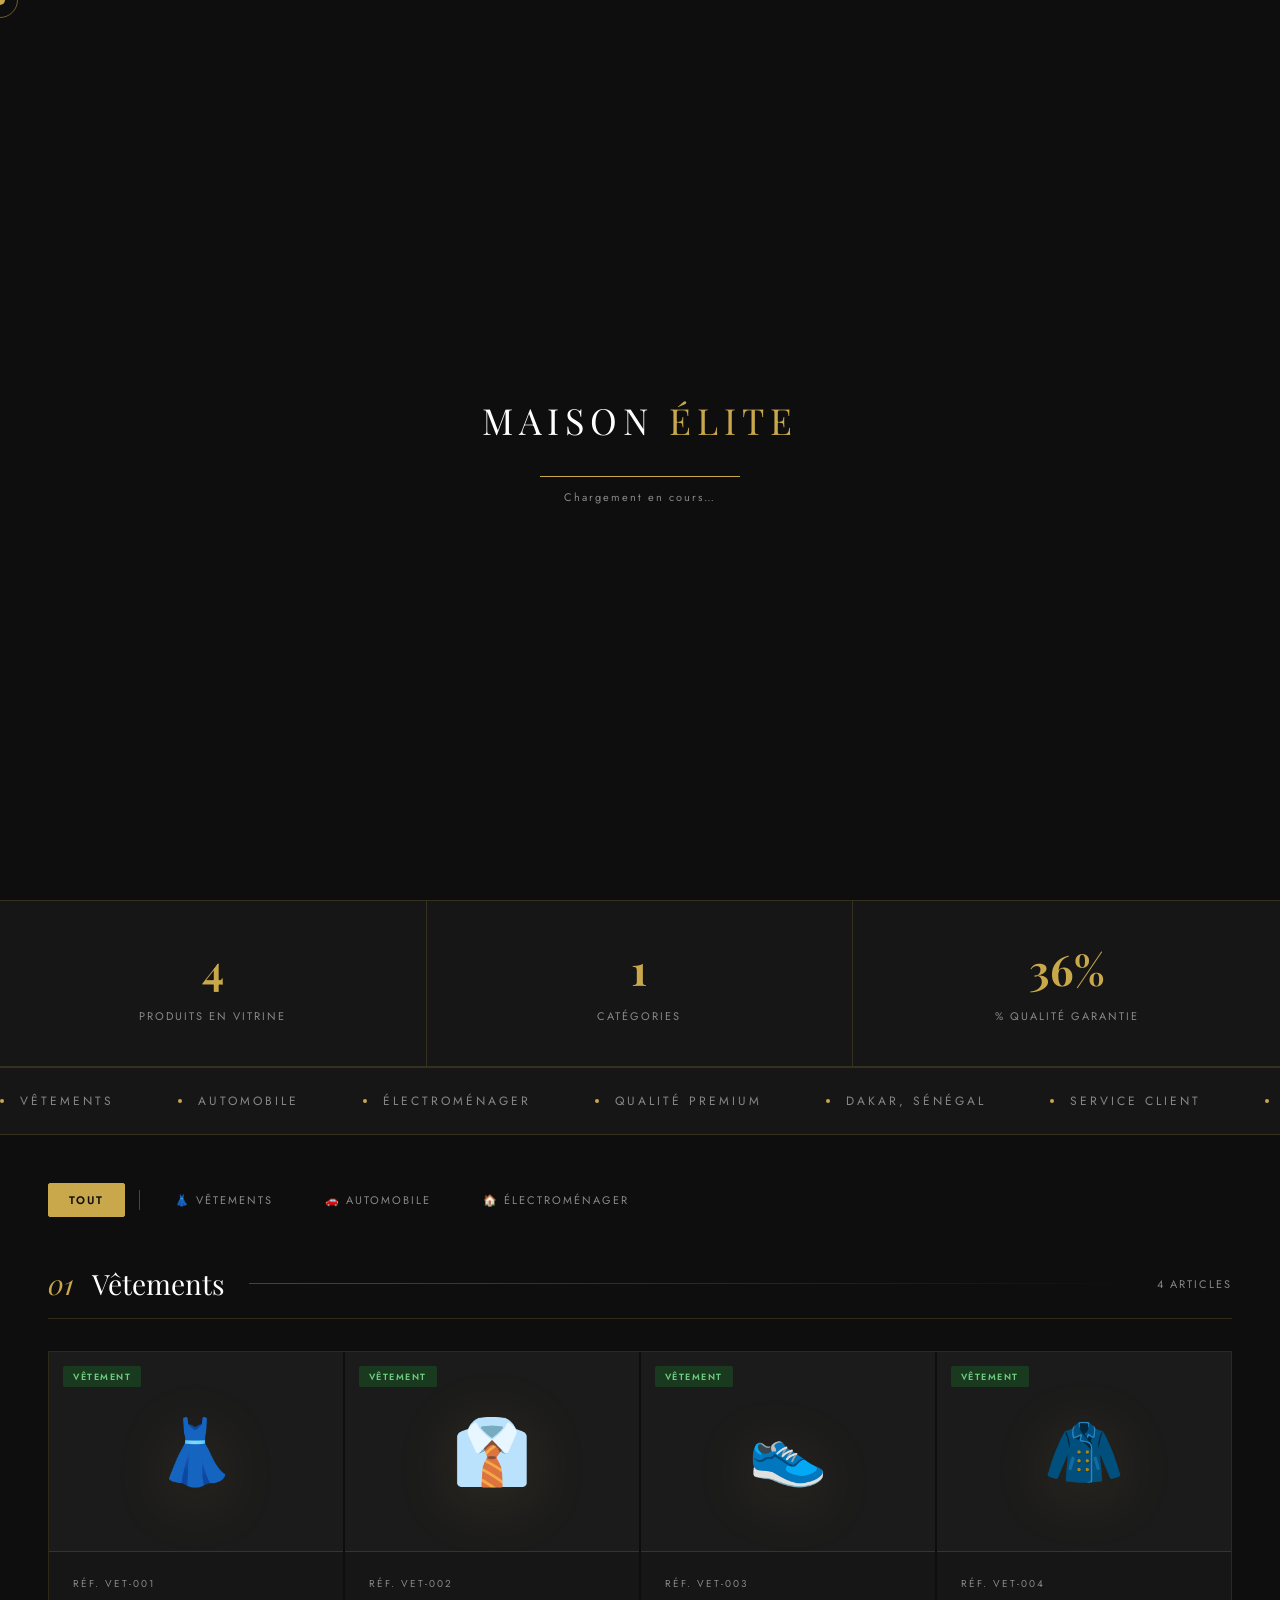
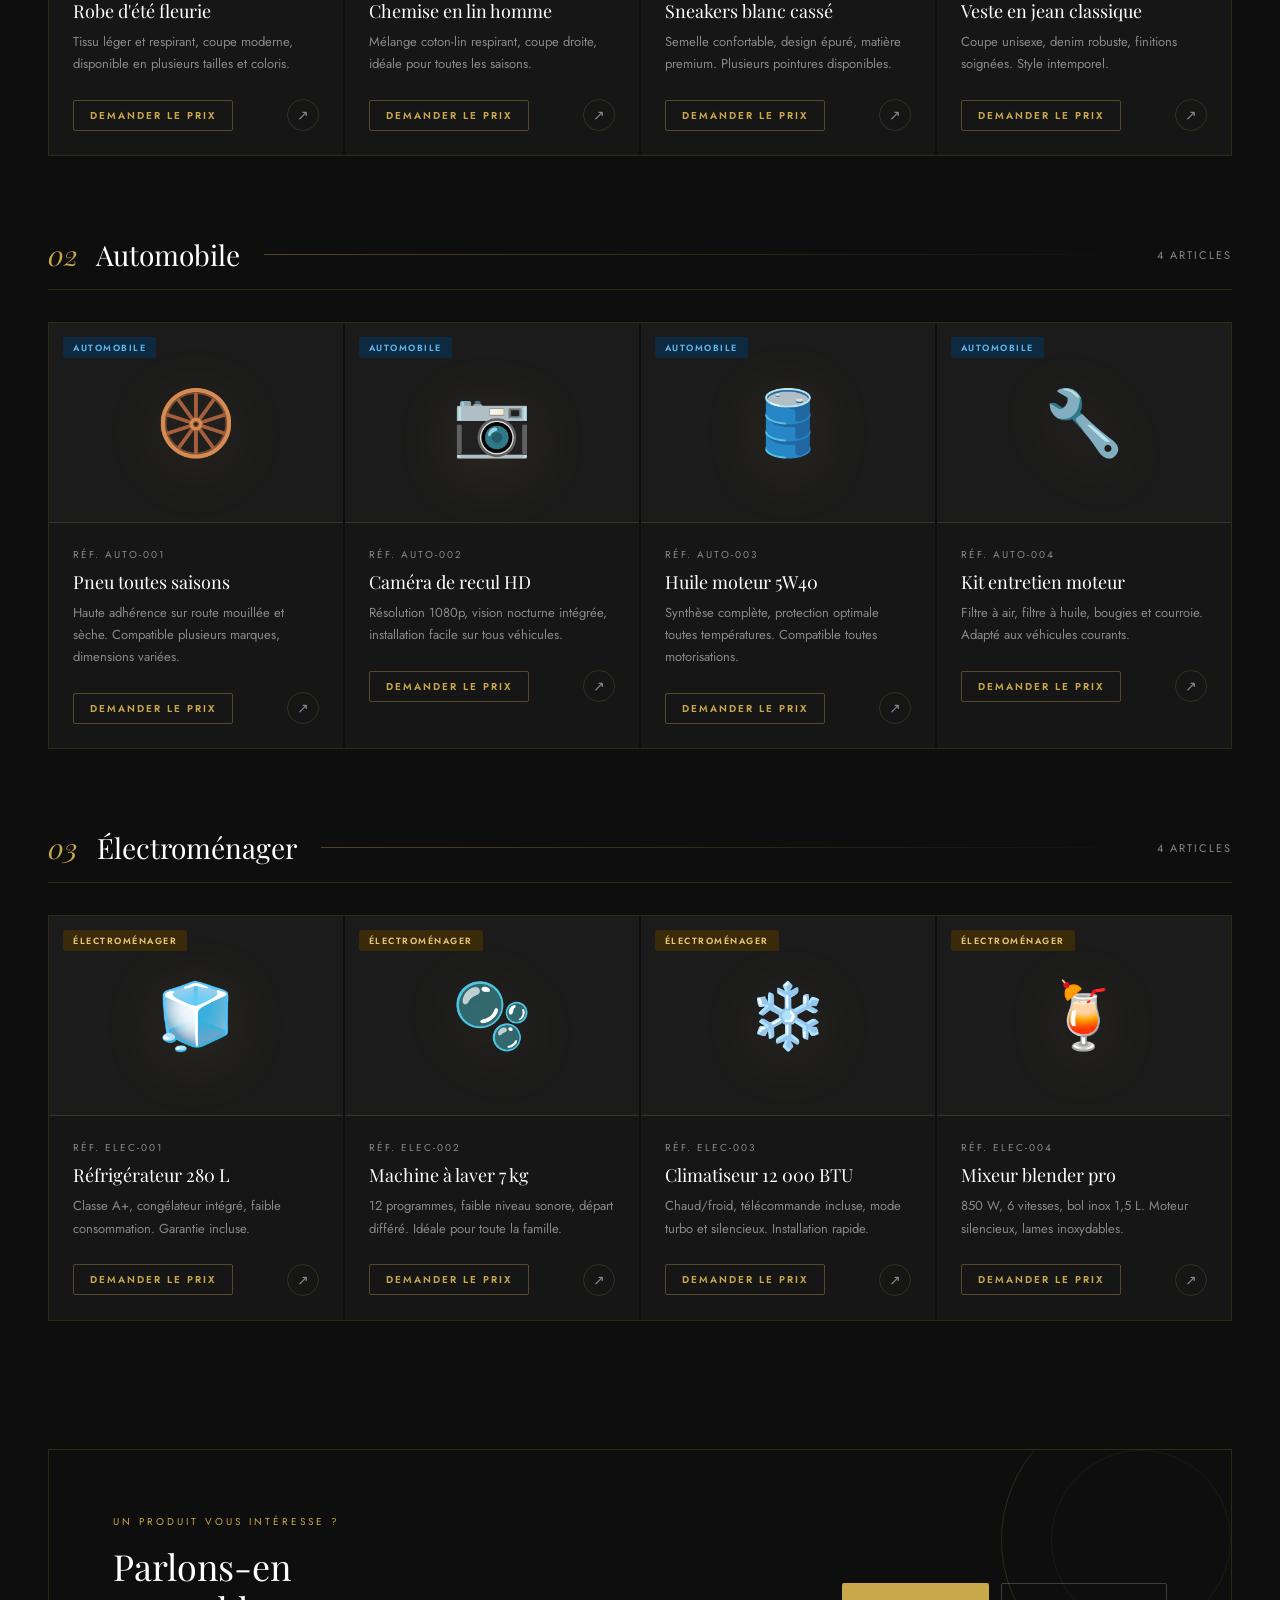
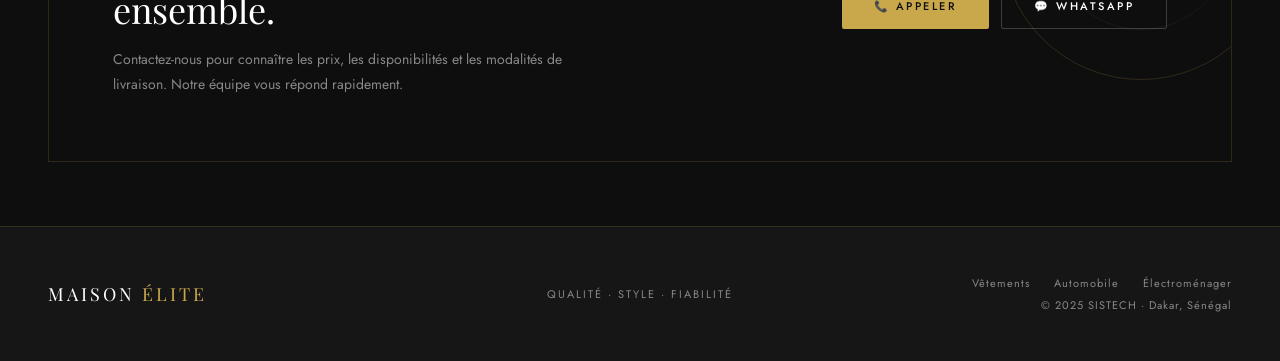
<file: vitrine.html>
<!DOCTYPE html>
<html lang="fr">
<head>
<meta charset="UTF-8"/>
<meta name="viewport" content="width=device-width, initial-scale=1.0"/>
<title>MAISON ÉLITE — Vitrine</title>
<link href="https://fonts.googleapis.com/css2?family=Playfair+Display:ital,wght@0,400;0,700;1,400&family=Jost:wght@300;400;500;600&display=swap" rel="stylesheet"/>
<style>
:root{
  --gold:#C9A84C;--gold2:#e8c97a;
  --dark:#0e0e0e;--dark2:#161616;--dark3:#1f1f1f;
  --white:#ffffff;--muted:#888;
  --border:rgba(201,168,76,0.18);--border2:rgba(201,168,76,0.35);
  --pill-vet:#1a3a20;--pill-vet-t:#6fcf82;
  --pill-auto:#0d2a40;--pill-auto-t:#5bb8f5;
  --pill-elec:#3a2a0a;--pill-elec-t:#e8c97a;
}
*,*::before,*::after{box-sizing:border-box;margin:0;padding:0}
html{scroll-behavior:smooth}
body{font-family:'Jost',sans-serif;background:var(--dark);color:var(--white);overflow-x:hidden;cursor:none}

/* CURSOR */
#cursor{width:10px;height:10px;background:var(--gold);border-radius:50%;position:fixed;top:0;left:0;pointer-events:none;z-index:9999;transform:translate(-50%,-50%);transition:width .3s,height .3s}
#cursor-ring{width:36px;height:36px;border:1px solid rgba(201,168,76,.5);border-radius:50%;position:fixed;top:0;left:0;pointer-events:none;z-index:9998;transform:translate(-50%,-50%);transition:width .3s,height .3s}

/* LOADER */
#loader{position:fixed;inset:0;background:var(--dark);display:flex;flex-direction:column;align-items:center;justify-content:center;z-index:9000;transition:opacity .7s,visibility .7s}
#loader.gone{opacity:0;visibility:hidden}
.loader-logo{font-family:'Playfair Display',serif;font-size:36px;letter-spacing:6px;margin-bottom:2rem;opacity:0;animation:fadeIn .8s .3s forwards}
.loader-logo span{color:var(--gold)}
.loader-bar-wrap{width:200px;height:1px;background:rgba(255,255,255,.1);overflow:hidden}
.loader-bar{height:100%;width:0;background:var(--gold);animation:loadBar 1.5s .6s ease forwards}
.loader-pct{font-size:11px;letter-spacing:2px;color:var(--muted);margin-top:12px;opacity:0;animation:fadeIn .5s .8s forwards}
@keyframes loadBar{to{width:100%}}
@keyframes fadeIn{to{opacity:1}}
@keyframes slideUp{to{opacity:1;transform:translateY(0)}}

/* NAV */
nav{position:fixed;top:0;left:0;right:0;z-index:500;display:flex;align-items:center;justify-content:space-between;padding:0 3rem;height:72px;background:rgba(14,14,14,.88);backdrop-filter:blur(20px);border-bottom:1px solid var(--border)}
.logo{font-family:'Playfair Display',serif;font-size:20px;letter-spacing:4px;text-transform:uppercase}
.logo span{color:var(--gold)}
.nav-links{display:flex;gap:2.5rem;list-style:none}
.nav-links li{font-size:12px;letter-spacing:2px;text-transform:uppercase;color:var(--muted);cursor:pointer;position:relative;padding-bottom:2px;transition:color .25s}
.nav-links li::after{content:'';position:absolute;bottom:0;left:0;right:100%;height:1px;background:var(--gold);transition:right .3s ease}
.nav-links li:hover::after,.nav-links li.active::after{right:0}
.nav-links li:hover,.nav-links li.active{color:var(--white)}
.nav-cta{font-size:11px;letter-spacing:2px;text-transform:uppercase;font-family:'Jost',sans-serif;border:1px solid var(--gold);color:var(--gold);background:transparent;border-radius:2px;padding:9px 22px;cursor:pointer;transition:background .25s,color .25s}
.nav-cta:hover{background:var(--gold);color:var(--dark)}

/* HERO */
.hero{min-height:100vh;display:flex;flex-direction:column;align-items:center;justify-content:center;text-align:center;position:relative;overflow:hidden;padding:8rem 2rem 5rem}
.hero-bg-grid{position:absolute;inset:0;background-image:linear-gradient(rgba(201,168,76,.04) 1px,transparent 1px),linear-gradient(90deg,rgba(201,168,76,.04) 1px,transparent 1px);background-size:60px 60px;animation:gridMove 20s linear infinite}
@keyframes gridMove{to{background-position:60px 60px}}
.hero-glow{position:absolute;top:50%;left:50%;width:600px;height:600px;background:radial-gradient(circle,rgba(201,168,76,.06) 0%,transparent 70%);transform:translate(-50%,-50%);animation:gPulse 4s ease-in-out infinite}
@keyframes gPulse{0%,100%{transform:translate(-50%,-50%) scale(1)}50%{transform:translate(-50%,-50%) scale(1.15)}}
.hero-eyebrow{font-size:10px;letter-spacing:5px;text-transform:uppercase;color:var(--gold);margin-bottom:2rem;opacity:0;transform:translateY(20px);animation:slideUp .8s 1.7s ease forwards}
.hero-title{font-family:'Playfair Display',serif;font-size:clamp(52px,8vw,96px);font-weight:700;line-height:1.0;margin-bottom:1.5rem;opacity:0;transform:translateY(30px);animation:slideUp .9s 1.9s ease forwards}
.hero-title em{font-style:italic;color:var(--gold)}
.hero-sub{font-size:15px;color:var(--muted);line-height:1.8;max-width:500px;margin:0 auto 3rem;opacity:0;transform:translateY(20px);animation:slideUp .8s 2.1s ease forwards}
.hero-btns{display:flex;gap:16px;justify-content:center;flex-wrap:wrap;opacity:0;animation:fadeIn .8s 2.3s forwards}
.btn-primary{font-size:11px;letter-spacing:2.5px;text-transform:uppercase;font-family:'Jost',sans-serif;font-weight:500;background:var(--gold);color:var(--dark);border:none;border-radius:2px;padding:14px 32px;cursor:pointer;transition:transform .2s,background .2s}
.btn-primary:hover{background:var(--gold2);transform:translateY(-2px)}
.btn-secondary{font-size:11px;letter-spacing:2.5px;text-transform:uppercase;font-family:'Jost',sans-serif;font-weight:500;background:transparent;color:var(--white);border:1px solid rgba(255,255,255,.2);border-radius:2px;padding:14px 32px;cursor:pointer;transition:border-color .25s,color .25s,transform .2s}
.btn-secondary:hover{border-color:var(--gold);color:var(--gold);transform:translateY(-2px)}
.hero-scroll{position:absolute;bottom:2.5rem;left:50%;transform:translateX(-50%);display:flex;flex-direction:column;align-items:center;gap:8px;opacity:0;animation:fadeIn 1s 2.7s forwards}
.hero-scroll span{font-size:9px;letter-spacing:3px;text-transform:uppercase;color:var(--muted)}
.scroll-line{width:1px;height:50px;background:linear-gradient(to bottom,var(--gold),transparent);animation:sLine 2s ease-in-out infinite}
@keyframes sLine{0%{transform:scaleY(0);transform-origin:top}50%{transform:scaleY(1);transform-origin:top}51%{transform-origin:bottom}100%{transform:scaleY(0);transform-origin:bottom}}

/* STATS */
.stats-band{display:grid;grid-template-columns:repeat(3,1fr);border-top:1px solid var(--border);border-bottom:1px solid var(--border);background:var(--dark2)}
.stat{padding:2.5rem 2rem;text-align:center;border-right:1px solid var(--border);position:relative;overflow:hidden;transition:background .3s}
.stat:last-child{border-right:none}
.stat:hover{background:rgba(201,168,76,.04)}
.stat-num{font-family:'Playfair Display',serif;font-size:42px;font-weight:700;color:var(--gold);display:block;margin-bottom:6px}
.stat-label{font-size:11px;letter-spacing:2px;text-transform:uppercase;color:var(--muted)}

/* MARQUEE */
.marquee-wrap{overflow:hidden;padding:1.5rem 0;border-top:1px solid var(--border);border-bottom:1px solid var(--border);margin-bottom:0;background:var(--dark2)}
.marquee-track{display:flex;gap:4rem;white-space:nowrap;animation:marquee 22s linear infinite}
.marquee-track:hover{animation-play-state:paused}
@keyframes marquee{from{transform:translateX(0)}to{transform:translateX(-50%)}}
.marquee-item{font-size:12px;letter-spacing:3px;text-transform:uppercase;color:var(--muted);display:flex;align-items:center;gap:1rem;flex-shrink:0;transition:color .2s}
.marquee-item:hover{color:var(--gold)}
.marquee-dot{width:4px;height:4px;background:var(--gold);border-radius:50%;flex-shrink:0}

/* FILTER */
.filter-section{padding:3rem 3rem 0;display:flex;align-items:center;gap:10px;flex-wrap:wrap}
.filter-divider{width:1px;height:20px;background:var(--border2);margin:0 4px}
.ftab{font-size:11px;letter-spacing:2px;text-transform:uppercase;font-family:'Jost',sans-serif;padding:8px 20px;border-radius:2px;border:1px solid transparent;background:transparent;color:var(--muted);cursor:pointer;transition:all .25s}
.ftab:hover{color:var(--white);border-color:var(--border2)}
.ftab.active{background:var(--gold);color:var(--dark);border-color:var(--gold);font-weight:600}

/* CATALOGUE */
.catalogue{padding:3rem}
.cat-section{margin-bottom:5rem}
.cat-header{display:flex;align-items:center;justify-content:space-between;margin-bottom:2rem;padding-bottom:1rem;border-bottom:1px solid var(--border)}
.cat-title{font-family:'Playfair Display',serif;font-size:28px;font-weight:400}
.cat-title em{font-style:italic;color:var(--gold);margin-right:12px}
.cat-line{flex:1;height:1px;background:linear-gradient(to right,var(--border2),transparent);margin:0 1.5rem}
.cat-count{font-size:11px;letter-spacing:2px;color:var(--muted);text-transform:uppercase;flex-shrink:0}

/* PRODUCT GRID */
.products-grid{display:grid;grid-template-columns:repeat(auto-fill,minmax(240px,1fr));gap:1.5px;border:1.5px solid var(--border)}

/* PRODUCT CARD */
.product-card{background:var(--dark2);position:relative;overflow:hidden;cursor:pointer;transition:background .35s}
.product-card::after{content:'';position:absolute;inset:0;background:linear-gradient(135deg,rgba(201,168,76,.07),transparent 60%);opacity:0;transition:opacity .4s;pointer-events:none}
.product-card:hover{background:var(--dark3)}
.product-card:hover::after{opacity:1}
.card-img{height:200px;display:flex;align-items:center;justify-content:center;font-size:64px;position:relative;overflow:hidden;background:rgba(255,255,255,.02);border-bottom:1px solid var(--border);transition:background .3s}
.product-card:hover .card-img{background:rgba(201,168,76,.04)}
.card-img-inner{transition:transform .45s cubic-bezier(.23,1.2,.32,1);filter:drop-shadow(0 10px 30px rgba(201,168,76,.15))}
.product-card:hover .card-img-inner{transform:translateY(-8px) scale(1.1)}
.card-shimmer{position:absolute;top:-50%;left:-60%;width:40%;height:200%;background:linear-gradient(90deg,transparent,rgba(255,255,255,.05),transparent);transform:skewX(-15deg);transition:left .6s ease}
.product-card:hover .card-shimmer{left:130%}
.cat-pill{position:absolute;top:14px;left:14px;font-size:9px;font-weight:600;letter-spacing:1.5px;text-transform:uppercase;padding:4px 10px;border-radius:2px;z-index:2}
.pill-vet{background:var(--pill-vet);color:var(--pill-vet-t)}
.pill-auto{background:var(--pill-auto);color:var(--pill-auto-t)}
.pill-elec{background:var(--pill-elec);color:var(--pill-elec-t)}
.card-body{padding:1.5rem;position:relative;z-index:1}
.card-ref{font-size:10px;letter-spacing:2px;color:var(--muted);margin-bottom:8px;text-transform:uppercase}
.card-name{font-family:'Playfair Display',serif;font-size:18px;font-weight:400;margin-bottom:8px;transition:color .25s}
.product-card:hover .card-name{color:var(--gold)}
.card-desc{font-size:13px;color:var(--muted);line-height:1.7;margin-bottom:1.5rem}
.card-footer{display:flex;align-items:center;justify-content:space-between}
.ask-btn{font-size:10px;letter-spacing:2px;text-transform:uppercase;font-family:'Jost',sans-serif;font-weight:600;color:var(--gold);background:transparent;border:1px solid var(--border2);border-radius:2px;padding:7px 16px;cursor:pointer;transition:background .25s,color .25s,border-color .25s}
.ask-btn:hover{background:var(--gold);color:var(--dark);border-color:var(--gold)}
.card-arrow{width:32px;height:32px;border:1px solid var(--border);border-radius:50%;display:flex;align-items:center;justify-content:center;font-size:14px;color:var(--muted);transition:border-color .25s,color .25s,transform .3s}
.product-card:hover .card-arrow{border-color:var(--gold);color:var(--gold);transform:rotate(45deg)}

/* CTA */
.cta-section{margin:0 3rem 4rem;border:1px solid var(--border);padding:4rem;position:relative;overflow:hidden;display:flex;align-items:center;justify-content:space-between;gap:2rem}
.cta-section::before{content:'';position:absolute;top:-50px;right:-50px;width:280px;height:280px;border:1px solid var(--border);border-radius:50%}
.cta-section::after{content:'';position:absolute;top:0;right:0;width:180px;height:180px;border:1px solid rgba(201,168,76,.08);border-radius:50%}
.cta-eyebrow{font-size:10px;letter-spacing:3px;text-transform:uppercase;color:var(--gold);margin-bottom:1rem}
.cta-title{font-family:'Playfair Display',serif;font-size:36px;font-weight:400;margin-bottom:1rem;line-height:1.2}
.cta-desc{font-size:14px;color:var(--muted);line-height:1.8;max-width:450px}
.cta-actions{display:flex;gap:12px;flex-shrink:0;position:relative;z-index:1}

/* FOOTER */
footer{background:var(--dark2);border-top:1px solid var(--border);padding:3rem;display:grid;grid-template-columns:1fr auto 1fr;align-items:center;gap:2rem}
.footer-logo{font-family:'Playfair Display',serif;font-size:18px;letter-spacing:3px;text-transform:uppercase}
.footer-logo span{color:var(--gold)}
.footer-center{text-align:center}
.footer-tagline{font-size:11px;letter-spacing:2px;text-transform:uppercase;color:var(--muted)}
.footer-right{text-align:right;font-size:11px;color:var(--muted);letter-spacing:1px}
.footer-links{display:flex;gap:1.5rem;justify-content:flex-end;margin-bottom:6px}
.footer-links span{cursor:pointer;transition:color .2s}
.footer-links span:hover{color:var(--gold)}

/* REVEAL */
.reveal{opacity:0;transform:translateY(40px);transition:opacity .8s ease,transform .8s ease}
.reveal.visible{opacity:1;transform:translateY(0)}
.hidden{display:none!important}

/* RESPONSIVE */
@media(max-width:768px){
  nav{padding:0 1.25rem}
  .nav-links{display:none}
  .hero-title{font-size:48px}
  .stats-band{grid-template-columns:1fr}
  .stat{border-right:none;border-bottom:1px solid var(--border)}
  .filter-section{padding:2rem 1.25rem 0}
  .catalogue{padding:2rem 1.25rem}
  .cta-section{flex-direction:column;margin:0 1.25rem 3rem;padding:2.5rem 1.5rem}
  .cta-actions{width:100%}
  footer{grid-template-columns:1fr;text-align:center}
  .footer-links,.footer-right{justify-content:center;text-align:center}
}
</style>
</head>
<body>

<div id="cursor"></div>
<div id="cursor-ring"></div>

<div id="loader">
  <div class="loader-logo">MAISON <span>ÉLITE</span></div>
  <div class="loader-bar-wrap"><div class="loader-bar"></div></div>
  <div class="loader-pct">Chargement en cours…</div>
</div>

<nav>
  <div class="logo">Maison <span>Élite</span></div>
  <ul class="nav-links">
    <li class="active" onclick="filterCat('all',this)">Accueil</li>
    <li onclick="filterCat('vetement',this)">Vêtements</li>
    <li onclick="filterCat('automobile',this)">Automobile</li>
    <li onclick="filterCat('electromenager',this)">Électroménager</li>
  </ul>
  <button class="nav-cta" onclick="document.getElementById('contact').scrollIntoView({behavior:'smooth'})">Contact</button>
</nav>

<section class="hero">
  <div class="hero-bg-grid"></div>
  <div class="hero-glow"></div>
  <p class="hero-eyebrow">Vitrine officielle · Dakar, Sénégal</p>
  <h1 class="hero-title">L'excellence<br>à votre <em>portée.</em></h1>
  <p class="hero-sub">Vêtements raffinés, pièces automobiles de qualité et électroménager performant. Contactez-nous pour toute demande de prix ou disponibilité.</p>
  <div class="hero-btns">
    <button class="btn-primary" onclick="document.querySelector('.catalogue').scrollIntoView({behavior:'smooth'})">Découvrir la collection</button>
    <button class="btn-secondary" onclick="document.getElementById('contact').scrollIntoView({behavior:'smooth'})">Nous contacter</button>
  </div>
  <div class="hero-scroll">
    <span>Défiler</span>
    <div class="scroll-line"></div>
  </div>
</section>

<div class="stats-band reveal">
  <div class="stat"><span class="stat-num" data-target="12">0</span><span class="stat-label">Produits en vitrine</span></div>
  <div class="stat"><span class="stat-num" data-target="3">0</span><span class="stat-label">Catégories</span></div>
  <div class="stat"><span class="stat-num" data-target="100">0</span><span class="stat-label">% Qualité garantie</span></div>
</div>

<div class="marquee-wrap">
  <div class="marquee-track">
    <span class="marquee-item"><span class="marquee-dot"></span>Vêtements</span>
    <span class="marquee-item"><span class="marquee-dot"></span>Automobile</span>
    <span class="marquee-item"><span class="marquee-dot"></span>Électroménager</span>
    <span class="marquee-item"><span class="marquee-dot"></span>Qualité Premium</span>
    <span class="marquee-item"><span class="marquee-dot"></span>Dakar, Sénégal</span>
    <span class="marquee-item"><span class="marquee-dot"></span>Service Client</span>
    <span class="marquee-item"><span class="marquee-dot"></span>Vêtements</span>
    <span class="marquee-item"><span class="marquee-dot"></span>Automobile</span>
    <span class="marquee-item"><span class="marquee-dot"></span>Électroménager</span>
    <span class="marquee-item"><span class="marquee-dot"></span>Qualité Premium</span>
    <span class="marquee-item"><span class="marquee-dot"></span>Dakar, Sénégal</span>
    <span class="marquee-item"><span class="marquee-dot"></span>Service Client</span>
  </div>
</div>

<div class="filter-section reveal">
  <button class="ftab active" id="f-all" onclick="filterCat('all',null)">Tout</button>
  <div class="filter-divider"></div>
  <button class="ftab" id="f-vetement" onclick="filterCat('vetement',null)">👗 Vêtements</button>
  <button class="ftab" id="f-automobile" onclick="filterCat('automobile',null)">🚗 Automobile</button>
  <button class="ftab" id="f-electromenager" onclick="filterCat('electromenager',null)">🏠 Électroménager</button>
</div>

<main class="catalogue">

  <section class="cat-section reveal" id="sec-vetement">
    <div class="cat-header">
      <h2 class="cat-title"><em>01</em> Vêtements</h2>
      <div class="cat-line"></div>
      <span class="cat-count">4 articles</span>
    </div>
    <div class="products-grid">
      <div class="product-card"><div class="card-img"><div class="card-shimmer"></div><span class="cat-pill pill-vet">Vêtement</span><span class="card-img-inner">👗</span></div><div class="card-body"><div class="card-ref">Réf. VET-001</div><div class="card-name">Robe d'été fleurie</div><div class="card-desc">Tissu léger et respirant, coupe moderne, disponible en plusieurs tailles et coloris.</div><div class="card-footer"><button class="ask-btn">Demander le prix</button><div class="card-arrow">↗</div></div></div></div>
      <div class="product-card"><div class="card-img"><div class="card-shimmer"></div><span class="cat-pill pill-vet">Vêtement</span><span class="card-img-inner">👔</span></div><div class="card-body"><div class="card-ref">Réf. VET-002</div><div class="card-name">Chemise en lin homme</div><div class="card-desc">Mélange coton-lin respirant, coupe droite, idéale pour toutes les saisons.</div><div class="card-footer"><button class="ask-btn">Demander le prix</button><div class="card-arrow">↗</div></div></div></div>
      <div class="product-card"><div class="card-img"><div class="card-shimmer"></div><span class="cat-pill pill-vet">Vêtement</span><span class="card-img-inner">👟</span></div><div class="card-body"><div class="card-ref">Réf. VET-003</div><div class="card-name">Sneakers blanc cassé</div><div class="card-desc">Semelle confortable, design épuré, matière premium. Plusieurs pointures disponibles.</div><div class="card-footer"><button class="ask-btn">Demander le prix</button><div class="card-arrow">↗</div></div></div></div>
      <div class="product-card"><div class="card-img"><div class="card-shimmer"></div><span class="cat-pill pill-vet">Vêtement</span><span class="card-img-inner">🧥</span></div><div class="card-body"><div class="card-ref">Réf. VET-004</div><div class="card-name">Veste en jean classique</div><div class="card-desc">Coupe unisexe, denim robuste, finitions soignées. Style intemporel.</div><div class="card-footer"><button class="ask-btn">Demander le prix</button><div class="card-arrow">↗</div></div></div></div>
    </div>
  </section>

  <section class="cat-section reveal" id="sec-automobile">
    <div class="cat-header">
      <h2 class="cat-title"><em>02</em> Automobile</h2>
      <div class="cat-line"></div>
      <span class="cat-count">4 articles</span>
    </div>
    <div class="products-grid">
      <div class="product-card"><div class="card-img"><div class="card-shimmer"></div><span class="cat-pill pill-auto">Automobile</span><span class="card-img-inner">🛞</span></div><div class="card-body"><div class="card-ref">Réf. AUTO-001</div><div class="card-name">Pneu toutes saisons</div><div class="card-desc">Haute adhérence sur route mouillée et sèche. Compatible plusieurs marques, dimensions variées.</div><div class="card-footer"><button class="ask-btn">Demander le prix</button><div class="card-arrow">↗</div></div></div></div>
      <div class="product-card"><div class="card-img"><div class="card-shimmer"></div><span class="cat-pill pill-auto">Automobile</span><span class="card-img-inner">📷</span></div><div class="card-body"><div class="card-ref">Réf. AUTO-002</div><div class="card-name">Caméra de recul HD</div><div class="card-desc">Résolution 1080p, vision nocturne intégrée, installation facile sur tous véhicules.</div><div class="card-footer"><button class="ask-btn">Demander le prix</button><div class="card-arrow">↗</div></div></div></div>
      <div class="product-card"><div class="card-img"><div class="card-shimmer"></div><span class="cat-pill pill-auto">Automobile</span><span class="card-img-inner">🛢️</span></div><div class="card-body"><div class="card-ref">Réf. AUTO-003</div><div class="card-name">Huile moteur 5W40</div><div class="card-desc">Synthèse complète, protection optimale toutes températures. Compatible toutes motorisations.</div><div class="card-footer"><button class="ask-btn">Demander le prix</button><div class="card-arrow">↗</div></div></div></div>
      <div class="product-card"><div class="card-img"><div class="card-shimmer"></div><span class="cat-pill pill-auto">Automobile</span><span class="card-img-inner">🔧</span></div><div class="card-body"><div class="card-ref">Réf. AUTO-004</div><div class="card-name">Kit entretien moteur</div><div class="card-desc">Filtre à air, filtre à huile, bougies et courroie. Adapté aux véhicules courants.</div><div class="card-footer"><button class="ask-btn">Demander le prix</button><div class="card-arrow">↗</div></div></div></div>
    </div>
  </section>

  <section class="cat-section reveal" id="sec-electromenager">
    <div class="cat-header">
      <h2 class="cat-title"><em>03</em> Électroménager</h2>
      <div class="cat-line"></div>
      <span class="cat-count">4 articles</span>
    </div>
    <div class="products-grid">
      <div class="product-card"><div class="card-img"><div class="card-shimmer"></div><span class="cat-pill pill-elec">Électroménager</span><span class="card-img-inner">🧊</span></div><div class="card-body"><div class="card-ref">Réf. ELEC-001</div><div class="card-name">Réfrigérateur 280 L</div><div class="card-desc">Classe A+, congélateur intégré, faible consommation. Garantie incluse.</div><div class="card-footer"><button class="ask-btn">Demander le prix</button><div class="card-arrow">↗</div></div></div></div>
      <div class="product-card"><div class="card-img"><div class="card-shimmer"></div><span class="cat-pill pill-elec">Électroménager</span><span class="card-img-inner">🫧</span></div><div class="card-body"><div class="card-ref">Réf. ELEC-002</div><div class="card-name">Machine à laver 7 kg</div><div class="card-desc">12 programmes, faible niveau sonore, départ différé. Idéale pour toute la famille.</div><div class="card-footer"><button class="ask-btn">Demander le prix</button><div class="card-arrow">↗</div></div></div></div>
      <div class="product-card"><div class="card-img"><div class="card-shimmer"></div><span class="cat-pill pill-elec">Électroménager</span><span class="card-img-inner">❄️</span></div><div class="card-body"><div class="card-ref">Réf. ELEC-003</div><div class="card-name">Climatiseur 12 000 BTU</div><div class="card-desc">Chaud/froid, télécommande incluse, mode turbo et silencieux. Installation rapide.</div><div class="card-footer"><button class="ask-btn">Demander le prix</button><div class="card-arrow">↗</div></div></div></div>
      <div class="product-card"><div class="card-img"><div class="card-shimmer"></div><span class="cat-pill pill-elec">Électroménager</span><span class="card-img-inner">🍹</span></div><div class="card-body"><div class="card-ref">Réf. ELEC-004</div><div class="card-name">Mixeur blender pro</div><div class="card-desc">850 W, 6 vitesses, bol inox 1,5 L. Moteur silencieux, lames inoxydables.</div><div class="card-footer"><button class="ask-btn">Demander le prix</button><div class="card-arrow">↗</div></div></div></div>
    </div>
  </section>

</main>

<div class="cta-section reveal" id="contact">
  <div>
    <div class="cta-eyebrow">Un produit vous intéresse ?</div>
    <h2 class="cta-title">Parlons-en<br>ensemble.</h2>
    <p class="cta-desc">Contactez-nous pour connaître les prix, les disponibilités et les modalités de livraison. Notre équipe vous répond rapidement.</p>
  </div>
  <div class="cta-actions">
    <button class="btn-primary" onclick="window.location.href='tel:+221XXXXXXXX'">📞 Appeler</button>
    <button class="btn-secondary" onclick="window.open('https://wa.me/221XXXXXXXX','_blank')">💬 WhatsApp</button>
  </div>
</div>

<footer>
  <div class="footer-logo">Maison <span>Élite</span></div>
  <div class="footer-center"><div class="footer-tagline">Qualité · Style · Fiabilité</div></div>
  <div class="footer-right">
    <div class="footer-links">
      <span onclick="filterCat('vetement',null)">Vêtements</span>
      <span onclick="filterCat('automobile',null)">Automobile</span>
      <span onclick="filterCat('electromenager',null)">Électroménager</span>
    </div>
    <div>© 2025 SISTECH · Dakar, Sénégal</div>
  </div>
</footer>

<script>
/* CURSOR */
const cur=document.getElementById('cursor'),ring=document.getElementById('cursor-ring');
let mx=0,my=0,rx=0,ry=0;
document.addEventListener('mousemove',e=>{mx=e.clientX;my=e.clientY;cur.style.left=mx+'px';cur.style.top=my+'px'});
(function animRing(){rx+=(mx-rx)*.12;ry+=(my-ry)*.12;ring.style.left=rx+'px';ring.style.top=ry+'px';requestAnimationFrame(animRing)})();
document.querySelectorAll('button,a,.product-card,.ftab,.nav-links li').forEach(el=>{
  el.addEventListener('mouseenter',()=>{cur.style.width='20px';cur.style.height='20px';ring.style.width='60px';ring.style.height='60px'});
  el.addEventListener('mouseleave',()=>{cur.style.width='10px';cur.style.height='10px';ring.style.width='36px';ring.style.height='36px'});
});

/* LOADER */
window.addEventListener('load',()=>setTimeout(()=>document.getElementById('loader').classList.add('gone'),1700));

/* FILTER */
function filterCat(cat,navEl){
  ['all','vetement','automobile','electromenager'].forEach(c=>{
    const b=document.getElementById('f-'+c);if(b)b.classList.toggle('active',c===cat);
  });
  if(navEl){document.querySelectorAll('.nav-links li').forEach(l=>l.classList.remove('active'));navEl.classList.add('active')}
  ['vetement','automobile','electromenager'].forEach(c=>{
    document.getElementById('sec-'+c).classList.toggle('hidden',cat!=='all'&&cat!==c);
  });
}

/* SCROLL REVEAL */
const obs=new IntersectionObserver(entries=>{entries.forEach(e=>{if(e.isIntersecting){e.target.classList.add('visible');obs.unobserve(e.target)}})},{threshold:.1});
document.querySelectorAll('.reveal').forEach(el=>obs.observe(el));

/* COUNTER */
function animCount(el,target){
  let v=0;const step=target/50;
  const t=setInterval(()=>{v=Math.min(v+step,target);el.textContent=Math.round(v)+(target===100?'%':'');if(v>=target)clearInterval(t)},30);
}
const cObs=new IntersectionObserver(entries=>{entries.forEach(e=>{if(e.isIntersecting){document.querySelectorAll('.stat-num').forEach(el=>animCount(el,+el.dataset.target));cObs.disconnect()}})},{threshold:.5});
const sb=document.querySelector('.stats-band');if(sb)cObs.observe(sb);
</script>
</body>
</html>
</file>
